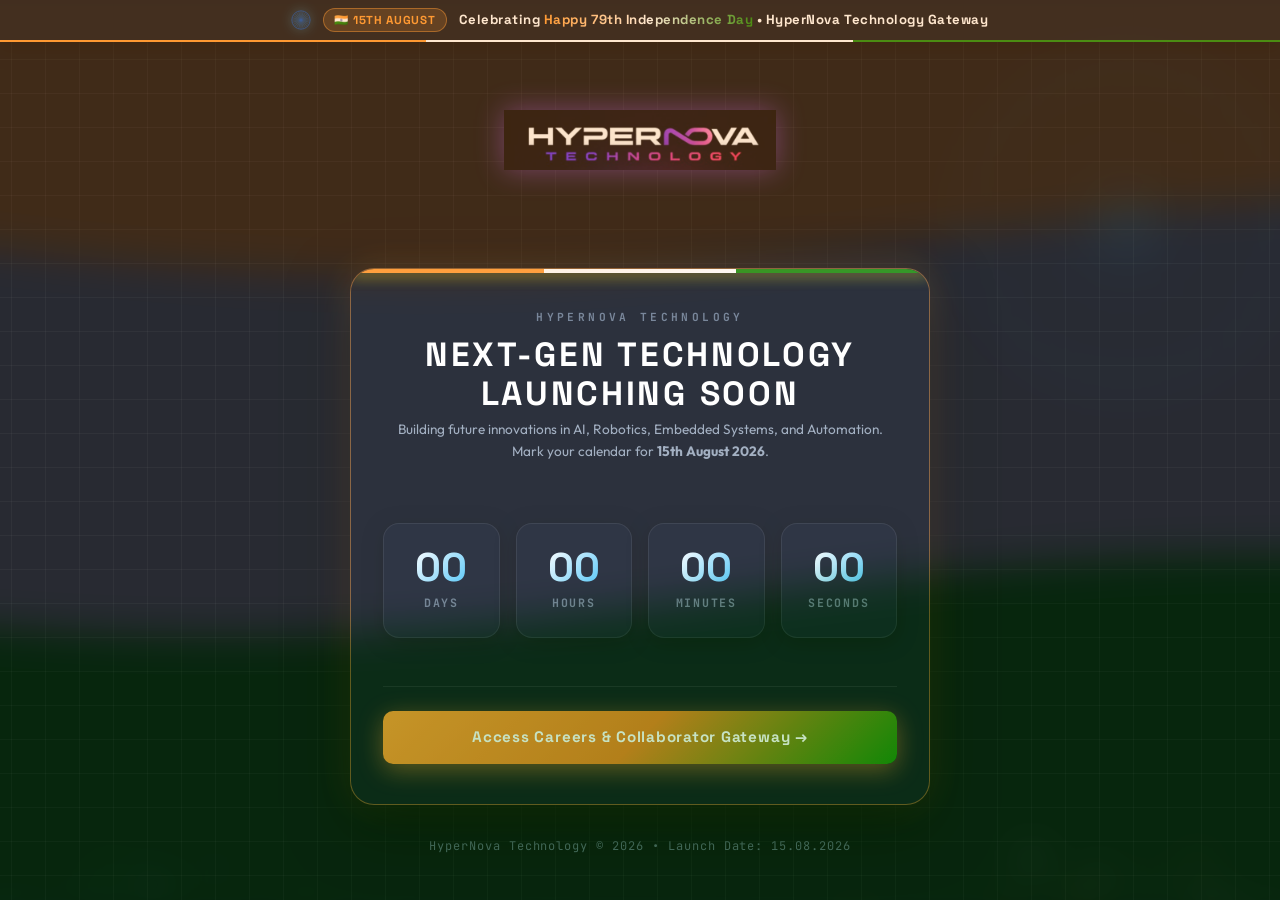
<file: coming-soon.html>
<!DOCTYPE html>
<html lang="en">
<head>
  <meta charset="UTF-8">
  <meta name="viewport" content="width=device-width, initial-scale=1.0">
  <title>HyperNova Technology — Launching 15th August 2026</title>
  <meta name="description" content="HyperNova Technology is coming soon. Official launch on 15th August 2026.">
  
  <!-- Premium Fonts Stack (Space Grotesk, Outfit, JetBrains Mono, Plus Jakarta Sans) -->
  <link rel="preconnect" href="https://fonts.googleapis.com">
  <link rel="preconnect" href="https://fonts.gstatic.com" crossorigin>
  <link href="https://fonts.googleapis.com/css2?family=JetBrains+Mono:wght@500;700&family=Outfit:wght@400;500;600;700;800;900&family=Plus+Jakarta+Sans:wght@400;500;600;700;800&family=Space+Grotesk:wght@500;600;700;800&display=swap" rel="stylesheet">
  
  <!-- CSS Stylesheets -->
  <link rel="stylesheet" href="assets/css/variables.css">
  <link rel="stylesheet" href="assets/css/base.css">
  <link rel="stylesheet" href="assets/css/components.css">
  <link rel="stylesheet" href="assets/css/landing.css">
  <link rel="stylesheet" href="assets/css/independence-day.css">

  <style>
    /* Countdown Timer Card Styles */
    .countdown-grid {
      display: grid;
      grid-template-columns: repeat(4, 1fr);
      gap: 1rem;
      width: 100%;
      margin: 2.5rem 0 1.5rem 0;
    }
    
    .timer-box {
      background: rgba(15, 23, 42, 0.85);
      border: 1px solid var(--border-glass);
      border-radius: var(--radius-lg);
      padding: 1.5rem 0.5rem;
      display: flex;
      flex-direction: column;
      align-items: center;
      justify-content: center;
      box-shadow: 0 4px 20px rgba(0, 0, 0, 0.4);
      transition: transform var(--transition-fast), border-color var(--transition-fast);
    }
    
    .timer-box:hover {
      border-color: var(--accent-cyan);
      transform: translateY(-3px);
    }
    
    .timer-number {
      font-family: var(--font-heading);
      font-size: 2.5rem;
      font-weight: 800;
      color: #ffffff;
      background: linear-gradient(135deg, #ffffff 0%, #38bdf8 100%);
      -webkit-background-clip: text;
      -webkit-text-fill-color: transparent;
      line-height: 1;
      margin-bottom: 0.4rem;
    }
    
    .timer-label {
      font-family: var(--font-mono);
      font-size: 0.725rem;
      font-weight: 700;
      letter-spacing: 0.15em;
      color: var(--text-dim);
      text-transform: uppercase;
    }

    @media (max-width: 480px) {
      .countdown-grid {
        grid-template-columns: repeat(2, 1fr);
      }
      .timer-number {
        font-size: 1.85rem;
      }
    }
  </style>
</head>
<body>

  <!-- Top Header Logo Container -->
  <div class="portal-top-logo">
    <img src="assets/images/logo.png" alt="HyperNova Technology Logo" class="portal-logo-img">
  </div>

  <!-- Main Coming Soon Card Container -->
  <div class="cyber-auth-card animate-fade-in" style="max-width: 580px; text-align: center;">
    
    <!-- Subtitle & Main Heading -->
    <div class="portal-subtitle">HYPERNOVA TECHNOLOGY</div>
    <h1 class="portal-main-title" style="font-size: 2.1rem; line-height: 1.15;">NEXT-GEN TECHNOLOGY LAUNCHING SOON</h1>
    <p class="portal-desc" style="margin-bottom: 1.25rem;">Building future innovations in AI, Robotics, Embedded Systems, and Automation. Mark your calendar for <strong>15th August 2026</strong>.</p>

    <!-- Countdown Timer Grid -->
    <div class="countdown-grid">
      <div class="timer-box">
        <span class="timer-number" id="timer-days">00</span>
        <span class="timer-label">DAYS</span>
      </div>
      <div class="timer-box">
        <span class="timer-number" id="timer-hours">00</span>
        <span class="timer-label">HOURS</span>
      </div>
      <div class="timer-box">
        <span class="timer-number" id="timer-mins">00</span>
        <span class="timer-label">MINUTES</span>
      </div>
      <div class="timer-box">
        <span class="timer-number" id="timer-secs">00</span>
        <span class="timer-label">SECONDS</span>
      </div>
    </div>

    <!-- Access Gateway Link -->
    <div style="margin-top: 1.5rem; padding-top: 1.5rem; border-top: 1px solid var(--border-glass); width: 100%;">
      <a href="index.html" class="btn btn-primary" style="font-family: var(--font-heading); width: 100%; justify-content: center; padding: 0.9rem 1.5rem; font-size: 0.95rem;">
        <span>Access Careers & Collaborator Gateway &rarr;</span>
      </a>
    </div>

  </div>

  <!-- Bottom Footer Info -->
  <div class="portal-bottom-footer">
    HyperNova Technology &copy; 2026 &bull; Launch Date: 15.08.2026
  </div>

  <!-- Inline Self-Contained JavaScript for Countdown Ticker -->
  <script>
    document.addEventListener('DOMContentLoaded', () => {
      // Target Launch Date: 15th August 2026 00:00:00
      const launchDate = new Date('2026-08-15T00:00:00+05:30').getTime();

      function updateCountdown() {
        const now = new Date().getTime();
        const distance = launchDate - now;

        if (distance <= 0) {
          document.getElementById('timer-days').innerText = '00';
          document.getElementById('timer-hours').innerText = '00';
          document.getElementById('timer-mins').innerText = '00';
          document.getElementById('timer-secs').innerText = '00';
          return;
        }

        const days = Math.floor(distance / (1000 * 60 * 60 * 24));
        const hours = Math.floor((distance % (1000 * 60 * 60 * 24)) / (1000 * 60 * 60));
        const minutes = Math.floor((distance % (1000 * 60 * 60)) / (1000 * 60));
        const seconds = Math.floor((distance % (1000 * 60)) / 1000);

        document.getElementById('timer-days').innerText = days < 10 ? '0' + days : days;
        document.getElementById('timer-hours').innerText = hours < 10 ? '0' + hours : hours;
        document.getElementById('timer-mins').innerText = minutes < 10 ? '0' + minutes : minutes;
        document.getElementById('timer-secs').innerText = seconds < 10 ? '0' + seconds : seconds;
      }

      // Initial execution & 1-second ticker interval
      updateCountdown();
      setInterval(updateCountdown, 1000);
    });
  </script>
  <script src="assets/js/theme.js"></script>
  <script src="assets/js/maintenance.js"></script>
</body>
</html>
</file>
<file: assets/css/variables.css>
/* HyperNova Technology - Core Design System & Tokens */
:root {
  /* Color Palette */
  --bg-dark: #06080d;
  --bg-surface: #0f1422;
  --bg-surface-elevated: #1a2234;
  --bg-glass: rgba(15, 20, 34, 0.85);
  --bg-glass-card: rgba(26, 34, 52, 0.5);
  --bg-glass-hover: rgba(45, 55, 78, 0.6);
  --border-glass: rgba(255, 255, 255, 0.08);
  --border-glass-focus: rgba(168, 85, 247, 0.4);

  /* Accents */
  --primary: #8b5cf6;
  --primary-hover: #7c3aed;
  --primary-glow: rgba(168, 85, 247, 0.3);
  
  --secondary: #06b6d4;
  --secondary-hover: #0891b2;
  --secondary-glow: rgba(6, 182, 212, 0.25);

  --accent-purple: #c084fc;
  --accent-cyan: #38bdf8;
  --accent-pink: #f43f5e;

  /* Status Colors */
  --success: #10b981;
  --success-bg: rgba(16, 185, 129, 0.12);
  --success-border: rgba(16, 185, 129, 0.3);

  --warning: #f59e0b;
  --warning-bg: rgba(245, 158, 11, 0.12);
  --warning-border: rgba(245, 158, 11, 0.3);

  --danger: #ef4444;
  --danger-bg: rgba(239, 68, 68, 0.12);
  --danger-border: rgba(239, 68, 68, 0.3);

  --info: #3b82f6;
  --info-bg: rgba(59, 130, 246, 0.12);
  --info-border: rgba(59, 130, 246, 0.3);

  /* Text Colors */
  --text-main: #f8fafc;
  --text-muted: #94a3b8;
  --text-dim: #64748b;
  --text-inverse: #0f172a;

  /* Premium Typography Stack */
  --font-family: 'Outfit', 'Plus Jakarta Sans', -apple-system, BlinkMacSystemFont, "Segoe UI", Roboto, sans-serif;
  --font-heading: 'Space Grotesk', 'Outfit', sans-serif;
  --font-mono: 'JetBrains Mono', 'Fira Code', monospace;

  /* Layout Spacing */
  --radius-sm: 6px;
  --radius-md: 10px;
  --radius-lg: 16px;
  --radius-xl: 24px;
  --radius-full: 9999px;

  --shadow-sm: 0 2px 8px rgba(0, 0, 0, 0.2);
  --shadow-md: 0 4px 20px rgba(0, 0, 0, 0.35);
  --shadow-lg: 0 10px 30px rgba(0, 0, 0, 0.5);
  --shadow-glow: 0 0 25px var(--primary-glow);

  --transition-fast: 0.15s ease;
  --transition-normal: 0.25s cubic-bezier(0.4, 0, 0.2, 1);
  --transition-slow: 0.4s cubic-bezier(0.4, 0, 0.2, 1);
}
</file>
<file: assets/css/base.css>
/* Base CSS & Typography for HyperNova Technology */
*, *::before, *::after {
  box-sizing: border-box;
  margin: 0;
  padding: 0;
}

html {
  font-size: 16px;
  scroll-behavior: smooth;
  color-scheme: dark;
}

body {
  font-family: var(--font-family);
  background-color: var(--bg-dark);
  color: var(--text-main);
  line-height: 1.6;
  min-height: 100vh;
  overflow-x: hidden;
  -webkit-font-smoothing: antialiased;
  -moz-osx-font-smoothing: grayscale;
}

/* Custom Scrollbar */
::-webkit-scrollbar {
  width: 8px;
  height: 8px;
}
::-webkit-scrollbar-track {
  background: var(--bg-dark);
}
::-webkit-scrollbar-thumb {
  background: rgba(255, 255, 255, 0.15);
  border-radius: var(--radius-full);
}
::-webkit-scrollbar-thumb:hover {
  background: rgba(255, 255, 255, 0.25);
}

/* Typography */
h1, h2, h3, h4, h5, h6 {
  font-family: var(--font-heading);
  color: var(--text-main);
  font-weight: 700;
  line-height: 1.2;
  letter-spacing: -0.02em;
}

h1 { font-size: 2.65rem; }
h2 { font-size: 1.95rem; }
h3 { font-size: 1.4rem; }
h4 { font-size: 1.15rem; }

p {
  color: var(--text-muted);
  font-size: 0.95rem;
}

a {
  color: var(--accent-cyan);
  text-decoration: none;
  transition: color var(--transition-fast), transform var(--transition-fast);
}
a:hover {
  color: var(--accent-purple);
}

code, .font-mono {
  font-family: var(--font-mono);
}

/* Container & Grid Utilities */
.container {
  max-width: 1280px;
  margin: 0 auto;
  padding: 0 1.5rem;
}

.flex { display: flex; }
.flex-col { flex-direction: column; }
.items-center { align-items: center; }
.justify-between { justify-content: space-between; }
.justify-center { justify-content: center; }
.gap-1 { gap: 0.25rem; }
.gap-2 { gap: 0.5rem; }
.gap-3 { gap: 0.75rem; }
.gap-4 { gap: 1rem; }
.gap-6 { gap: 1.5rem; }

.grid { display: grid; }
.grid-cols-2 { grid-template-columns: repeat(2, 1fr); }
.grid-cols-3 { grid-template-columns: repeat(3, 1fr); }
.grid-cols-4 { grid-template-columns: repeat(4, 1fr); }

/* ==========================================================================
   DYNAMIC MOTION & ANIMATIONS SUITE
   ========================================================================== */

@keyframes fadeIn {
  from { opacity: 0; transform: translateY(12px); }
  to { opacity: 1; transform: translateY(0); }
}

@keyframes floatSlow {
  0%, 100% { transform: translateY(0px); }
  50% { transform: translateY(-6px); }
}

@keyframes pulseGlow {
  0%, 100% { box-shadow: 0 0 15px rgba(168, 85, 247, 0.2), inset 0 0 10px rgba(168, 85, 247, 0.1); }
  50% { box-shadow: 0 0 35px rgba(168, 85, 247, 0.45), inset 0 0 15px rgba(168, 85, 247, 0.25); }
}

@keyframes shimmerPass {
  0% { background-position: -200% 0; }
  100% { background-position: 200% 0; }
}

@keyframes haloPulse {
  0% { transform: scale(1); opacity: 0.8; }
  50% { transform: scale(1.15); opacity: 0.3; }
  100% { transform: scale(1); opacity: 0.8; }
}

.animate-fade-in {
  animation: fadeIn 0.45s cubic-bezier(0.16, 1, 0.3, 1) forwards;
}

.animate-float {
  animation: floatSlow 4s ease-in-out infinite;
}

.animate-pulse-glow {
  animation: pulseGlow 3s ease-in-out infinite;
}

/* SVG Icon Helper */
.svg-icon {
  width: 1.25rem;
  height: 1.25rem;
  fill: none;
  stroke: currentColor;
  stroke-width: 2;
  stroke-linecap: round;
  stroke-linejoin: round;
  display: inline-block;
  vertical-align: middle;
  transition: transform var(--transition-fast), stroke var(--transition-fast);
}
</file>
<file: assets/css/components.css>
/* UI Components for HyperNova Technology */

/* Glass Card with Hover Lift & Glow */
.glass-card {
  background: var(--bg-glass-card);
  backdrop-filter: blur(16px);
  -webkit-backdrop-filter: blur(16px);
  border: 1px solid var(--border-glass);
  border-radius: var(--radius-lg);
  padding: 1.5rem;
  transition: border-color var(--transition-normal), transform var(--transition-normal), box-shadow var(--transition-normal);
  will-change: transform, box-shadow;
}
.glass-card:hover {
  border-color: rgba(255, 255, 255, 0.16);
  transform: translateY(-2px);
  box-shadow: 0 12px 30px rgba(0, 0, 0, 0.35);
}
.glass-card-interactive:hover {
  transform: translateY(-5px) scale(1.01);
  box-shadow: var(--shadow-lg), 0 0 25px rgba(168, 85, 247, 0.15);
  border-color: var(--primary-glow);
}

/* Buttons with Spring Physics & Shimmer */
.btn {
  display: inline-flex;
  align-items: center;
  justify-content: center;
  gap: 0.5rem;
  padding: 0.65rem 1.25rem;
  font-size: 0.9rem;
  font-weight: 600;
  font-family: inherit;
  border-radius: var(--radius-md);
  border: 1px solid transparent;
  cursor: pointer;
  transition: all 0.22s cubic-bezier(0.34, 1.56, 0.64, 1);
  white-space: nowrap;
  user-select: none;
  position: relative;
  overflow: hidden;
  will-change: transform, box-shadow;
}

.btn-primary {
  background: linear-gradient(135deg, var(--primary) 0%, var(--accent-purple) 50%, var(--primary-hover) 100%);
  background-size: 200% 100%;
  color: #ffffff;
  box-shadow: 0 4px 15px rgba(139, 92, 246, 0.35);
}
.btn-primary:hover {
  background-position: 100% 0;
  box-shadow: 0 8px 25px rgba(139, 92, 246, 0.55);
  transform: translateY(-2px) scale(1.02);
}
.btn-primary:active {
  transform: translateY(0) scale(0.98);
}

.btn-secondary {
  background: rgba(255, 255, 255, 0.05);
  color: var(--text-main);
  border-color: var(--border-glass);
}
.btn-secondary:hover {
  background: rgba(255, 255, 255, 0.12);
  border-color: rgba(255, 255, 255, 0.25);
  transform: translateY(-2px);
  box-shadow: 0 4px 12px rgba(0, 0, 0, 0.3);
}

.btn-accent {
  background: linear-gradient(135deg, var(--secondary) 0%, var(--accent-cyan) 100%);
  color: var(--text-inverse);
  font-weight: 700;
}
.btn-accent:hover {
  opacity: 0.95;
  transform: translateY(-2px) scale(1.02);
  box-shadow: 0 6px 20px rgba(6, 182, 212, 0.4);
}

.btn-danger {
  background: var(--danger-bg);
  color: #f87171;
  border: 1px solid var(--danger-border);
}
.btn-danger:hover {
  background: rgba(239, 68, 68, 0.28);
  color: #ffffff;
  transform: translateY(-2px);
  box-shadow: 0 4px 15px rgba(239, 68, 68, 0.35);
}

.btn-success {
  background: var(--success-bg);
  color: #34d399;
  border: 1px solid var(--success-border);
}
.btn-success:hover {
  background: rgba(16, 185, 129, 0.28);
  color: #ffffff;
  transform: translateY(-2px);
  box-shadow: 0 4px 15px rgba(16, 185, 129, 0.35);
}

.btn-sm {
  padding: 0.4rem 0.85rem;
  font-size: 0.825rem;
  border-radius: var(--radius-sm);
}

.btn-lg {
  padding: 0.85rem 1.75rem;
  font-size: 1rem;
  border-radius: var(--radius-lg);
}

.btn:disabled {
  opacity: 0.5;
  cursor: not-allowed;
  transform: none !important;
  box-shadow: none !important;
}

/* Form Elements Focus Animations */
.form-group {
  display: flex;
  flex-direction: column;
  gap: 0.4rem;
  margin-bottom: 1.25rem;
}

.form-label {
  font-size: 0.85rem;
  font-weight: 600;
  color: var(--text-muted);
  display: flex;
  align-items: center;
  justify-content: space-between;
}
.form-label .required {
  color: var(--danger);
  margin-left: 2px;
}

.form-control {
  width: 100%;
  padding: 0.75rem 1rem;
  background: rgba(15, 23, 42, 0.6);
  border: 1px solid var(--border-glass);
  border-radius: var(--radius-md);
  color: var(--text-main);
  font-family: inherit;
  font-size: 0.9rem;
  transition: border-color var(--transition-fast), background var(--transition-fast), box-shadow var(--transition-fast), transform var(--transition-fast);
  outline: none;
}
.form-control:focus {
  border-color: var(--primary);
  background: rgba(15, 23, 42, 0.9);
  box-shadow: 0 0 0 3px var(--primary-glow);
  transform: translateY(-1px);
}
.form-control[readonly] {
  background: rgba(15, 23, 42, 0.45);
  color: #e2e8f0;
  border-color: rgba(255, 255, 255, 0.06);
  cursor: not-allowed;
  transform: none !important;
  box-shadow: none !important;
}
.form-control::placeholder {
  color: var(--text-dim);
}

textarea.form-control {
  resize: vertical;
  min-height: 90px;
}

select.form-control {
  cursor: pointer;
}
select.form-control option {
  background: var(--bg-surface);
  color: var(--text-main);
}

/* Status Badges with Pulse Effects */
.badge {
  display: inline-flex;
  align-items: center;
  gap: 0.35rem;
  padding: 0.28rem 0.75rem;
  font-family: var(--font-mono);
  font-size: 0.75rem;
  font-weight: 700;
  border-radius: var(--radius-full);
  text-transform: uppercase;
  letter-spacing: 0.06em;
  transition: all var(--transition-fast);
}
.badge:hover {
  transform: scale(1.05);
}

.badge-draft { background: rgba(148, 163, 184, 0.15); color: #cbd5e1; border: 1px solid rgba(148, 163, 184, 0.3); }
.badge-pending { background: var(--warning-bg); color: #fbbf24; border: 1px solid var(--warning-border); box-shadow: 0 0 10px rgba(245, 158, 11, 0.2); }
.badge-needs-info { background: var(--info-bg); color: #60a5fa; border: 1px solid var(--info-border); }
.badge-approved { background: var(--success-bg); color: #34d399; border: 1px solid var(--success-border); box-shadow: 0 0 10px rgba(16, 185, 129, 0.2); }
.badge-rejected { background: var(--danger-bg); color: #f87171; border: 1px solid var(--danger-border); }
.badge-role { background: rgba(168, 85, 247, 0.15); color: #c084fc; border: 1px solid rgba(168, 85, 247, 0.3); }

/* Modal Overlay & Animated Card */
.modal-overlay {
  position: fixed;
  top: 0;
  left: 0;
  width: 100vw;
  height: 100vh;
  background: rgba(5, 8, 15, 0.85);
  backdrop-filter: blur(14px);
  -webkit-backdrop-filter: blur(14px);
  display: flex;
  align-items: center;
  justify-content: center;
  z-index: 1000;
  opacity: 0;
  visibility: hidden;
  transition: opacity 0.3s cubic-bezier(0.16, 1, 0.3, 1), visibility 0.3s cubic-bezier(0.16, 1, 0.3, 1);
  padding: 1rem;
}
.modal-overlay.active {
  opacity: 1;
  visibility: visible;
}

.modal-card {
  background: var(--bg-surface);
  border: 1px solid var(--border-glass);
  border-radius: var(--radius-xl);
  width: 100%;
  max-width: 620px;
  max-height: 90vh;
  overflow-y: auto;
  padding: 2rem;
  box-shadow: 0 25px 60px rgba(0, 0, 0, 0.8), 0 0 35px rgba(168, 85, 247, 0.15);
  transform: scale(0.92) translateY(15px);
  transition: transform 0.35s cubic-bezier(0.16, 1, 0.3, 1);
}
.modal-overlay.active .modal-card {
  transform: scale(1) translateY(0);
}
.modal-header {
  display: flex;
  align-items: center;
  justify-content: space-between;
  margin-bottom: 1.5rem;
  padding-bottom: 1rem;
  border-bottom: 1px solid var(--border-glass);
}
.modal-close-btn {
  background: transparent;
  border: none;
  color: var(--text-muted);
  cursor: pointer;
  padding: 0.25rem;
  border-radius: var(--radius-sm);
  transition: color var(--transition-fast), transform var(--transition-fast);
}
.modal-close-btn:hover {
  color: var(--text-main);
  background: rgba(255, 255, 255, 0.1);
  transform: rotate(90deg);
}

/* Animated Stepper Navigation for Onboarding */
.stepper-container {
  display: flex;
  align-items: flex-start;
  justify-content: space-between;
  margin-bottom: 2.5rem;
  position: relative;
  padding: 0 1.5rem;
}
.stepper-container::before {
  content: '';
  position: absolute;
  top: 19px;
  left: 2.5rem;
  right: 2.5rem;
  height: 2px;
  background: rgba(255, 255, 255, 0.12);
  z-index: 1;
}
.stepper-step {
  position: relative;
  z-index: 2;
  display: flex;
  flex-direction: column;
  align-items: center;
  gap: 0.5rem;
  background: transparent;
  padding: 0;
  min-width: 70px;
}
.step-circle {
  width: 38px;
  height: 38px;
  border-radius: var(--radius-full);
  background: #0f172a;
  border: 2px solid rgba(255, 255, 255, 0.15);
  display: flex;
  align-items: center;
  justify-content: center;
  font-family: var(--font-mono);
  font-weight: 700;
  font-size: 0.85rem;
  color: var(--text-muted);
  transition: all 0.35s cubic-bezier(0.34, 1.56, 0.64, 1);
  box-shadow: 0 2px 10px rgba(0, 0, 0, 0.5);
}
.stepper-step.active .step-circle {
  border-color: #a855f7;
  background: linear-gradient(135deg, #8b5cf6 0%, #a855f7 100%);
  color: #ffffff;
  box-shadow: 0 0 20px rgba(168, 85, 247, 0.5);
  transform: scale(1.15);
}
.stepper-step.completed .step-circle {
  border-color: var(--success);
  background: var(--success);
  color: #ffffff;
  transform: scale(1.05);
}
.step-title {
  font-family: var(--font-heading);
  font-size: 0.775rem;
  font-weight: 600;
  color: var(--text-dim);
  text-align: center;
  transition: color var(--transition-fast);
  white-space: nowrap;
}
.stepper-step.active .step-title {
  color: #ffffff;
  font-weight: 700;
}

/* Canvas E-Signature Box */
.signature-box-wrapper {
  background: rgba(15, 23, 42, 0.85);
  border: 2px dashed var(--border-glass);
  border-radius: var(--radius-md);
  padding: 0.75rem;
  text-align: center;
  position: relative;
  transition: border-color var(--transition-normal);
}
.signature-box-wrapper:hover {
  border-color: var(--accent-cyan);
}
.signature-canvas {
  width: 100%;
  height: 180px;
  background: #0b101c;
  border-radius: var(--radius-sm);
  cursor: crosshair;
  touch-action: none;
}
.signature-controls {
  display: flex;
  align-items: center;
  justify-content: space-between;
  margin-top: 0.75rem;
}

/* Animated Toast Notifications */
.toast-container {
  position: fixed;
  bottom: 1.5rem;
  right: 1.5rem;
  display: flex;
  flex-direction: column;
  gap: 0.75rem;
  z-index: 2000;
  pointer-events: none;
}
.toast {
  pointer-events: auto;
  min-width: 300px;
  max-width: 420px;
  background: var(--bg-surface);
  border: 1px solid var(--border-glass);
  border-radius: var(--radius-md);
  padding: 0.9rem 1.25rem;
  display: flex;
  align-items: flex-start;
  gap: 0.75rem;
  box-shadow: 0 10px 30px rgba(0, 0, 0, 0.6);
  animation: fadeIn 0.35s cubic-bezier(0.16, 1, 0.3, 1);
  transition: all var(--transition-normal);
}
.toast-success { border-left: 4px solid var(--success); }
.toast-error { border-left: 4px solid var(--danger); }
.toast-warning { border-left: 4px solid var(--warning); }
.toast-info { border-left: 4px solid var(--info); }
.toast-title { font-weight: 700; font-size: 0.85rem; }
.toast-desc { font-size: 0.8rem; color: var(--text-muted); }

/* Tables */
.table-responsive {
  width: 100%;
  overflow-x: auto;
}
.custom-table {
  width: 100%;
  border-collapse: collapse;
  text-align: left;
  font-size: 0.875rem;
}
.custom-table th {
  padding: 0.9rem 1rem;
  background: rgba(15, 23, 42, 0.8);
  color: var(--text-muted);
  font-family: var(--font-mono);
  font-weight: 700;
  border-bottom: 1px solid var(--border-glass);
  text-transform: uppercase;
  font-size: 0.725rem;
  letter-spacing: 0.08em;
}
.custom-table td {
  padding: 1rem;
  border-bottom: 1px solid rgba(255, 255, 255, 0.04);
  color: var(--text-main);
  transition: background var(--transition-fast);
}
.custom-table tbody tr {
  transition: background var(--transition-fast), transform var(--transition-fast);
}
.custom-table tbody tr:hover {
  background: rgba(255, 255, 255, 0.03);
}
</file>
<file: assets/css/landing.css>
/* HyperNova Technology - Futuristic Cyber Security Portal Layout & Aesthetics */

/* Grid Background */
body {
  background-color: #06080d;
  background-image: 
    linear-gradient(rgba(255, 255, 255, 0.035) 1px, transparent 1px),
    linear-gradient(90deg, rgba(255, 255, 255, 0.035) 1px, transparent 1px);
  background-size: 34px 34px;
  background-position: center center;
  min-height: 100vh;
  display: flex;
  flex-direction: column;
  align-items: center;
  justify-content: center;
  padding: 2rem 1rem;
}

/* Top Header Logo Container */
.portal-top-logo {
  display: flex;
  align-items: center;
  justify-content: center;
  margin-bottom: 2rem;
  background: transparent;
  border: none;
  box-shadow: none;
  padding: 0;
  animation: floatSlow 5s ease-in-out infinite;
}

.portal-logo-img {
  height: 60px;
  width: auto;
  max-width: 320px;
  object-fit: contain;
  filter: drop-shadow(0 0 14px rgba(168, 85, 247, 0.45));
  transition: filter var(--transition-normal);
}
.portal-logo-img:hover {
  filter: drop-shadow(0 0 22px rgba(168, 85, 247, 0.7));
}

/* Main Cyber Authentication Card Container */
.cyber-auth-card {
  width: 100%;
  max-width: 460px;
  background: rgba(11, 15, 25, 0.94);
  backdrop-filter: blur(20px);
  -webkit-backdrop-filter: blur(20px);
  border: 1px solid rgba(255, 255, 255, 0.09);
  border-radius: var(--radius-xl);
  padding: 2.5rem 2rem;
  box-shadow: 0 20px 50px rgba(0, 0, 0, 0.7), 0 0 35px rgba(139, 92, 246, 0.12);
  display: flex;
  flex-direction: column;
  align-items: center;
  transition: transform 0.35s cubic-bezier(0.16, 1, 0.3, 1), box-shadow 0.35s cubic-bezier(0.16, 1, 0.3, 1);
  animation: fadeIn 0.5s cubic-bezier(0.16, 1, 0.3, 1) forwards;
}

.cyber-auth-card:hover {
  box-shadow: 0 25px 60px rgba(0, 0, 0, 0.8), 0 0 45px rgba(168, 85, 247, 0.22);
}

/* Portal Subtitle & Header */
.portal-subtitle {
  font-family: var(--font-mono);
  font-size: 0.7rem;
  font-weight: 700;
  letter-spacing: 0.3em;
  color: var(--text-dim);
  text-transform: uppercase;
  margin-bottom: 0.6rem;
  text-align: center;
}

.portal-main-title {
  font-family: var(--font-heading);
  font-size: 1.95rem;
  font-weight: 800;
  letter-spacing: 0.08em;
  color: #ffffff;
  text-align: center;
  text-transform: uppercase;
  margin-bottom: 0.35rem;
}

.portal-desc {
  font-size: 0.85rem;
  color: var(--text-muted);
  text-align: center;
  margin-bottom: 1.75rem;
}

/* Segmented Role Switcher Bar */
.role-segmented-switcher {
  width: 100%;
  display: flex;
  background: rgba(17, 24, 39, 0.9);
  border: 1px solid var(--border-glass);
  border-radius: var(--radius-md);
  padding: 0.25rem;
  margin-bottom: 1.75rem;
  gap: 0.25rem;
}

.role-switcher-btn {
  flex: 1;
  padding: 0.65rem 0.5rem;
  font-family: var(--font-mono);
  font-size: 0.725rem;
  font-weight: 700;
  letter-spacing: 0.1em;
  color: var(--text-muted);
  background: transparent;
  border: none;
  border-radius: var(--radius-sm);
  cursor: pointer;
  transition: all 0.25s cubic-bezier(0.34, 1.56, 0.64, 1);
  text-transform: uppercase;
  text-align: center;
}

.role-switcher-btn:hover {
  color: var(--text-main);
  background: rgba(255, 255, 255, 0.04);
}

.role-switcher-btn.active {
  background: rgba(45, 55, 72, 0.95);
  color: #ffffff;
  box-shadow: inset 0 1px 0 rgba(255, 255, 255, 0.12), 0 2px 8px rgba(0, 0, 0, 0.3);
  border: 1px solid rgba(255, 255, 255, 0.09);
  transform: scale(1.02);
}

/* Cyber Form Inputs */
.cyber-form-group {
  width: 100%;
  display: flex;
  flex-direction: column;
  gap: 0.4rem;
  margin-bottom: 1.25rem;
  text-align: left;
}

.cyber-label {
  font-family: var(--font-mono);
  font-size: 0.7rem;
  font-weight: 700;
  letter-spacing: 0.18em;
  color: var(--text-dim);
  text-transform: uppercase;
}

.cyber-input {
  width: 100%;
  padding: 0.85rem 1rem;
  background: rgba(15, 23, 42, 0.85);
  border: 1px solid rgba(255, 255, 255, 0.09);
  border-radius: var(--radius-md);
  color: #ffffff;
  font-family: var(--font-family);
  font-size: 0.925rem;
  outline: none;
  transition: border-color var(--transition-fast), box-shadow var(--transition-fast), transform var(--transition-fast);
}

.cyber-input:focus {
  border-color: #a855f7;
  box-shadow: 0 0 0 3px rgba(168, 85, 247, 0.25);
  background: rgba(15, 23, 42, 0.95);
  transform: translateY(-1px);
}

.cyber-input::placeholder {
  color: #475569;
}

/* Cyber Authenticate Primary Button with Spring & Shimmer */
.btn-cyber-auth {
  width: 100%;
  padding: 0.85rem 1.5rem;
  font-family: var(--font-heading);
  font-size: 0.9rem;
  font-weight: 800;
  letter-spacing: 0.16em;
  text-transform: uppercase;
  color: #ffffff;
  background: linear-gradient(135deg, #8b5cf6 0%, #a855f7 50%, #6366f1 100%);
  border: 1px solid rgba(255, 255, 255, 0.15);
  border-radius: var(--radius-md);
  cursor: pointer;
  box-shadow: 0 4px 20px rgba(168, 85, 247, 0.35);
  transition: all 0.25s cubic-bezier(0.34, 1.56, 0.64, 1);
  margin-top: 0.5rem;
  margin-bottom: 1.5rem;
}

.btn-cyber-auth:hover {
  background: linear-gradient(135deg, #7c3aed 0%, #9333ea 50%, #4f46e5 100%);
  box-shadow: 0 8px 30px rgba(168, 85, 247, 0.6);
  transform: translateY(-3px) scale(1.01);
}

.btn-cyber-auth:active {
  transform: translateY(0) scale(0.98);
}

/* Links inside card */
.cyber-card-links {
  display: flex;
  flex-direction: column;
  align-items: center;
  gap: 0.5rem;
  font-size: 0.825rem;
}

.cyber-link {
  color: #38bdf8;
  text-decoration: none;
  font-weight: 600;
  cursor: pointer;
  transition: color var(--transition-fast), transform var(--transition-fast);
}

.cyber-link:hover {
  color: #06b6d4;
  text-decoration: underline;
  transform: translateY(-1px);
}

.portal-bottom-footer {
  margin-top: 2rem;
  font-family: var(--font-mono);
  font-size: 0.75rem;
  color: var(--text-dim);
  text-align: center;
  letter-spacing: 0.08em;
}
</file>
<file: assets/css/independence-day.css>
/* ==========================================================================
   HyperNova Technology — 15th August Independence Day Celebration System
   Fixed Alignment & Zero-Gap Layout Engine
   ========================================================================== */

:root {
  --id-saffron: #FF9933;
  --id-saffron-glow: rgba(255, 153, 51, 0.45);
  --id-white: #FFFFFF;
  --id-green: #138808;
  --id-green-glow: rgba(19, 136, 8, 0.45);
  --id-navy: #000080;
  --id-chakra: #38bdf8;
  --id-banner-height: 42px;
  --id-tricolor-bar: linear-gradient(90deg, #FF9933 0%, #FF9933 33.3%, #FFFFFF 33.3%, #FFFFFF 66.6%, #138808 66.6%, #138808 100%);
  --id-saffron-btn: linear-gradient(135deg, #FF9933 0%, #E67E22 50%, #138808 100%);
}

/* Base Body Adjustments */
body.theme-independence-day {
  background-color: #050811 !important;
  color: #FFFFFF;
  margin: 0;
  padding: 0 !important;
  overflow-x: hidden;
}

/* --------------------------------------------------------------------------
   Top Celebration Banner
   -------------------------------------------------------------------------- */
.id-header-banner {
  position: fixed;
  top: 0;
  left: 0;
  right: 0;
  height: var(--id-banner-height);
  background: rgba(10, 15, 28, 0.96);
  backdrop-filter: blur(16px);
  -webkit-backdrop-filter: blur(16px);
  border-bottom: 2px solid transparent;
  border-image: var(--id-tricolor-bar) 1;
  color: #FFFFFF;
  display: flex;
  align-items: center;
  justify-content: center;
  gap: 0.75rem;
  font-family: var(--font-heading);
  font-size: 0.825rem;
  font-weight: 700;
  letter-spacing: 0.04em;
  z-index: 10000;
  box-shadow: 0 4px 20px rgba(0, 0, 0, 0.6);
  animation: idBannerSlideDown 0.4s cubic-bezier(0.16, 1, 0.3, 1);
}

@keyframes idBannerSlideDown {
  from { transform: translateY(-100%); opacity: 0; }
  to { transform: translateY(0); opacity: 1; }
}

.id-chakra-icon {
  width: 20px;
  height: 20px;
  animation: idChakraSpin 20s linear infinite;
  filter: drop-shadow(0 0 6px rgba(56, 189, 248, 0.8));
  flex-shrink: 0;
}

@keyframes idChakraSpin {
  from { transform: rotate(0deg); }
  to { transform: rotate(360deg); }
}

.id-badge-tag {
  display: inline-flex;
  align-items: center;
  gap: 4px;
  padding: 2px 10px;
  background: rgba(255, 153, 51, 0.18);
  border: 1px solid rgba(255, 153, 51, 0.45);
  border-radius: var(--radius-full);
  color: #FF9933;
  font-size: 0.725rem;
  font-weight: 800;
  text-transform: uppercase;
  letter-spacing: 0.06em;
}

.id-tricolor-text {
  background: linear-gradient(90deg, #FF9933 0%, #FFFFFF 50%, #138808 100%);
  -webkit-background-clip: text;
  -webkit-text-fill-color: transparent;
  background-clip: text;
  font-weight: 800;
}

/* --------------------------------------------------------------------------
   Sidebar & Main Dashboard Layout Strict Positioning (FIXED SIDEBAR)
   -------------------------------------------------------------------------- */

body.theme-independence-day .dashboard-layout {
  display: flex !important;
  min-height: 100vh !important;
  position: relative;
  z-index: 10;
}

/* Strict Fixed Sidebar Rules */
body.theme-independence-day .sidebar {
  position: fixed !important;
  top: var(--id-banner-height) !important;
  left: 0 !important;
  width: 260px !important;
  height: calc(100vh - var(--id-banner-height)) !important;
  bottom: 0 !important;
  z-index: 900 !important;
  background: rgba(10, 15, 28, 0.96) !important;
  border-right: 1px solid rgba(255, 153, 51, 0.28) !important;
  box-shadow: 4px 0 25px rgba(0, 0, 0, 0.5) !important;
  padding: 1.5rem 1rem !important;
  display: flex !important;
  flex-direction: column !important;
  backdrop-filter: blur(12px) !important;
  -webkit-backdrop-filter: blur(12px) !important;
  overflow-y: auto !important;
}

body.theme-independence-day .sidebar-brand {
  margin-bottom: 2rem !important;
  padding: 0 0.5rem !important;
}

body.theme-independence-day .sidebar-brand img {
  filter: drop-shadow(0 0 10px rgba(255, 153, 51, 0.5));
}

body.theme-independence-day .nav-item.active {
  background: rgba(255, 153, 51, 0.15) !important;
  border-color: rgba(255, 153, 51, 0.4) !important;
  color: #FF9933 !important;
}

body.theme-independence-day .nav-item:hover {
  background: rgba(255, 255, 255, 0.08) !important;
}

/* Main Content Area Alignment */
body.theme-independence-day .dashboard-main {
  margin-left: 260px !important;
  margin-top: var(--id-banner-height) !important;
  min-height: calc(100vh - var(--id-banner-height)) !important;
  max-width: calc(100vw - 260px) !important;
  padding: 2rem !important;
  flex-grow: 1 !important;
}

/* Auth / Landing page card top margin */
body.theme-independence-day .cyber-auth-card,
body.theme-independence-day .portal-top-logo {
  margin-top: calc(var(--id-banner-height) + 1.5rem) !important;
}

/* --------------------------------------------------------------------------
   Subtle Background Waving Flag Canvas & Ashoka Chakra
   -------------------------------------------------------------------------- */
.id-flag-bg-overlay {
  position: fixed;
  top: 0;
  left: 0;
  width: 100vw;
  height: 100vh;
  pointer-events: none;
  z-index: 0;
  overflow: hidden;
  opacity: 0;
  transition: opacity 0.5s ease;
  filter: blur(18px) !important;
  -webkit-filter: blur(18px) !important;
  transform: scale(1.08) !important;
}

body.theme-independence-day .id-flag-bg-overlay {
  opacity: 1;
}

.id-flag-canvas {
  position: absolute;
  top: 0;
  left: 0;
  width: 100%;
  height: 100%;
  pointer-events: none;
}

.id-bg-chakra-wheel {
  position: absolute;
  top: 70px;
  right: 20px;
  width: min(340px, 28vw);
  height: min(340px, 28vw);
  pointer-events: none;
  animation: idChakraSpin 50s linear infinite;
  opacity: 0.12;
  filter: drop-shadow(0 0 20px rgba(56, 189, 248, 0.3));
}

/* --------------------------------------------------------------------------
   Glass Cards & UI Accents (High-Contrast Glassmorphism with Heavy Blur)
   -------------------------------------------------------------------------- */
body.theme-independence-day .glass-card,
body.theme-independence-day .cyber-auth-card {
  background: rgba(11, 17, 32, 0.96) !important;
  backdrop-filter: blur(25px) !important;
  -webkit-backdrop-filter: blur(25px) !important;
  border: 1.5px solid rgba(255, 153, 51, 0.45) !important;
  box-shadow: 0 20px 60px rgba(0, 0, 0, 0.85), 0 0 35px rgba(255, 153, 51, 0.2) !important;
  position: relative !important;
  overflow: hidden !important; /* Perfectly clips tricolor top border inside rounded corners */
}

body.theme-independence-day .glass-card::before,
body.theme-independence-day .cyber-auth-card::before {
  content: '' !important;
  position: absolute !important;
  top: 0 !important;
  left: 0 !important;
  right: 0 !important;
  height: 4px !important;
  background: linear-gradient(90deg, #FF9933 0%, #FF9933 33.33%, #FFFFFF 33.33%, #FFFFFF 66.66%, #138808 66.66%, #138808 100%) !important;
  box-shadow: 0 2px 14px rgba(255, 153, 51, 0.8), 0 2px 14px rgba(19, 136, 8, 0.8) !important;
  z-index: 10 !important;
  pointer-events: none !important;
}

body.theme-independence-day .form-label {
  color: #f8fafc !important;
  font-weight: 700 !important;
  font-size: 0.8rem !important;
  letter-spacing: 0.08em !important;
}

body.theme-independence-day .form-control {
  background: #1e293b !important;
  border: 1.5px solid rgba(255, 255, 255, 0.22) !important;
  color: #ffffff !important;
  font-size: 0.95rem !important;
  font-weight: 600 !important;
  box-shadow: inset 0 2px 4px rgba(0, 0, 0, 0.3) !important;
}

body.theme-independence-day .form-control::placeholder {
  color: #94a3b8 !important;
  opacity: 1 !important;
}

body.theme-independence-day .form-control:focus {
  border-color: #FF9933 !important;
  background: #0f172a !important;
  box-shadow: 0 0 14px rgba(255, 153, 51, 0.35) !important;
}

body.theme-independence-day .role-segmented-switcher {
  background: #0f172a !important;
  border: 1px solid rgba(255, 153, 51, 0.35) !important;
  padding: 0.35rem !important;
}

body.theme-independence-day .role-switcher-btn {
  color: #e2e8f0 !important;
  font-weight: 700 !important;
  background: rgba(30, 41, 59, 0.6) !important;
}

body.theme-independence-day .role-switcher-btn.active {
  background: linear-gradient(135deg, #FF9933 0%, #E67E22 50%, #138808 100%) !important;
  border: 1px solid rgba(255, 153, 51, 0.7) !important;
  color: #ffffff !important;
  font-weight: 800 !important;
  box-shadow: 0 4px 15px rgba(255, 153, 51, 0.4) !important;
}

body.theme-independence-day .btn-primary {
  background: linear-gradient(135deg, #FF9933 0%, #E67E22 50%, #138808 100%) !important;
  border: none !important;
  color: #ffffff !important;
  box-shadow: 0 6px 25px rgba(255, 153, 51, 0.45) !important;
  font-weight: 800 !important;
  font-size: 0.95rem !important;
  letter-spacing: 0.05em !important;
  transition: all 0.25s ease;
}

body.theme-independence-day .btn-primary:hover {
  transform: translateY(-2px);
  box-shadow: 0 8px 28px rgba(19, 136, 8, 0.6) !important;
  filter: brightness(1.15);
}

body.theme-independence-day .badge-pending,
body.theme-independence-day .badge-role {
  background: rgba(255, 153, 51, 0.15);
  color: #FF9933;
  border-color: rgba(255, 153, 51, 0.4);
}

/* --------------------------------------------------------------------------
   System Maintenance Mode Flag Theme Integration
   -------------------------------------------------------------------------- */
body.theme-independence-day .id-flag-bg-overlay {
  z-index: 0 !important; /* Default background layer for dashboard pages */
  opacity: 1 !important;
}

/* Elevates waving flag canvas right behind maintenance overlay screen ONLY when maintenance mode overlay is active */
body.theme-independence-day:has(#id-maintenance-overlay) .id-flag-bg-overlay,
body.theme-independence-day #id-maintenance-overlay ~ #id-flag-overlay,
body.theme-independence-day #id-flag-overlay {
  z-index: 999998 !important;
}

body.theme-independence-day #id-maintenance-overlay {
  background: rgba(6, 9, 19, 0.72) !important; /* Translucent dark backdrop so flag canvas shows on maintenance screen */
  backdrop-filter: blur(10px) !important;
  -webkit-backdrop-filter: blur(10px) !important;
}

body.theme-independence-day #id-maintenance-overlay .id-bg-chakra-wheel {
  opacity: 0.45 !important; /* Bright spinning Ashoka Chakra wheel on maintenance screen */
}

body.theme-independence-day #id-maintenance-overlay .glass-card {
  border: 1.5px solid rgba(255, 153, 51, 0.5) !important;
  box-shadow: 0 20px 60px rgba(0, 0, 0, 0.75), 0 0 35px rgba(255, 153, 51, 0.25) !important;
  position: relative !important;
  overflow: hidden !important;
  background: rgba(15, 23, 42, 0.92) !important;
}

body.theme-independence-day #id-maintenance-overlay .glass-card::before {
  content: '' !important;
  position: absolute !important;
  top: 0 !important;
  left: 0 !important;
  right: 0 !important;
  height: 4px !important;
  background: linear-gradient(90deg, #FF9933 0%, #FF9933 33.33%, #FFFFFF 33.33%, #FFFFFF 66.66%, #138808 66.66%, #138808 100%) !important;
  box-shadow: 0 2px 14px rgba(255, 153, 51, 0.7), 0 2px 14px rgba(19, 136, 8, 0.7) !important;
  z-index: 10 !important;
}

@keyframes idGlowPulse {
  0%, 100% { box-shadow: 0 0 10px rgba(255, 153, 51, 0.3); }
  50% { box-shadow: 0 0 22px rgba(19, 136, 8, 0.45); }
}

.id-glow-card {
  animation: idGlowPulse 4s infinite ease-in-out;
}
</file>
